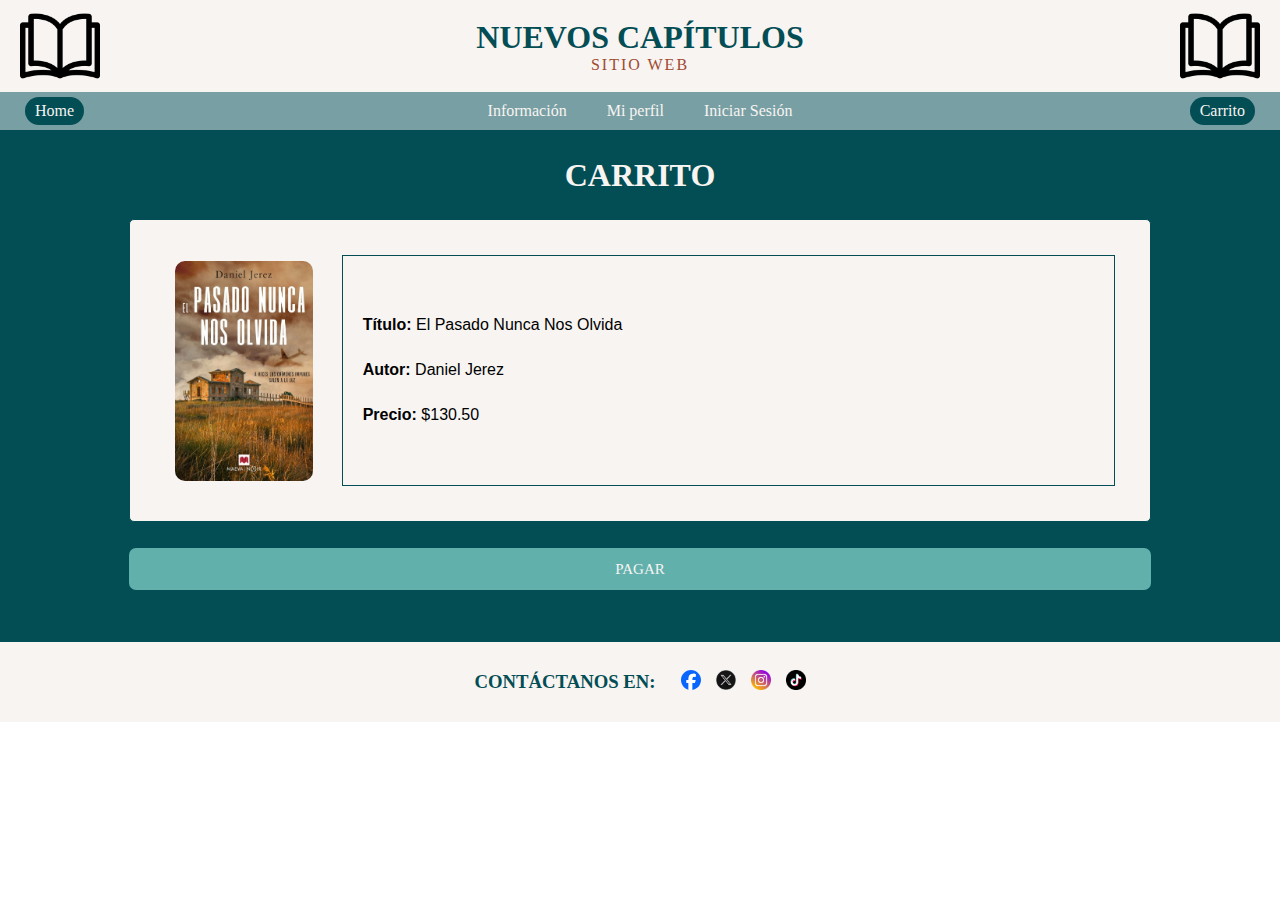
<file: html/carrito.html>
<!DOCTYPE html>
<html lang="en">

<head>
    <meta charset="UTF-8">
    <meta name="viewport" content="width=device-width, initial-scale=1.0">
    <link rel="icon" href="../assets/favicon.ico" type="image/x-icon">
    <title>Carrito</title>
    <link href="../css/headerfooter.css" rel="stylesheet" type="text/css" />
    <link href="../css/carrito.css" rel="stylesheet" type="text/css" />
</head>

<body>
    <div class="header">
        <div class="header-top">
            <img src="../assets/logo.png" class="logo">

            <div class="title-container">
                <h1 class="main-title">NUEVOS CAPÍTULOS</h1>
                <p class="subtitle">SITIO WEB</p>
            </div>

            <img src="../assets/logo.png" class="logo">
        </div>

        <div class="header-bottom">
            <div class="regresar">
                <a href="../index.html">Home</a>
            </div>
            <div class="options">
                <div class="op1 medida1">
                    <a href="../html/informacion.html">Información</a>
                </div>
                <div class="op2 medida1">
                    <a href="../html/perfil.html">Mi perfil</a>
                </div>
                <div class="op3 medida1">
                    <a href="../html/login.html">Iniciar Sesión</a>
                </div>
            </div>
            <div class="carrito">
                <a href="">Carrito</a>
            </div>
        </div>
    </div>
    <div class="contenido">
        <div class=section>
            <div class="carritoTitle"><b>CARRITO</b></div>
            <div class="pedido">
                <img src="../assets/1.png">
                <div class="box1">
                    <div class="textBox">
                        <p><b>Título: </b>El Pasado Nunca Nos Olvida</p>
                        <p><b>Autor: </b>Daniel Jerez</p>
                        <p><b>Precio: </b>$130.50</p>
                    </div>
                </div>
            </div>
            <div class="pago">PAGAR</div>
        </div>
    </div>
    <div class="footer">
        <h3>CONTÁCTANOS EN:</h3>
        <div class="social-icons">
            <a href="https://facebook.com" target="_blank"><img src="../assets/face.svg" alt="Facebook"></a>
            <a href="https://twitter.com" target="_blank"><img src="../assets/x.webp" alt="Twitter"></a>
            <a href="https://instagram.com" target="_blank"><img src="../assets/insta.webp" alt="Instagram"></a>
            <a href="https://tiktok.com" target="_blank"><img src="../assets/tiktok.webp" alt="TikTok"></a>
        </div>
    </div>
</body>

</html>
</file>
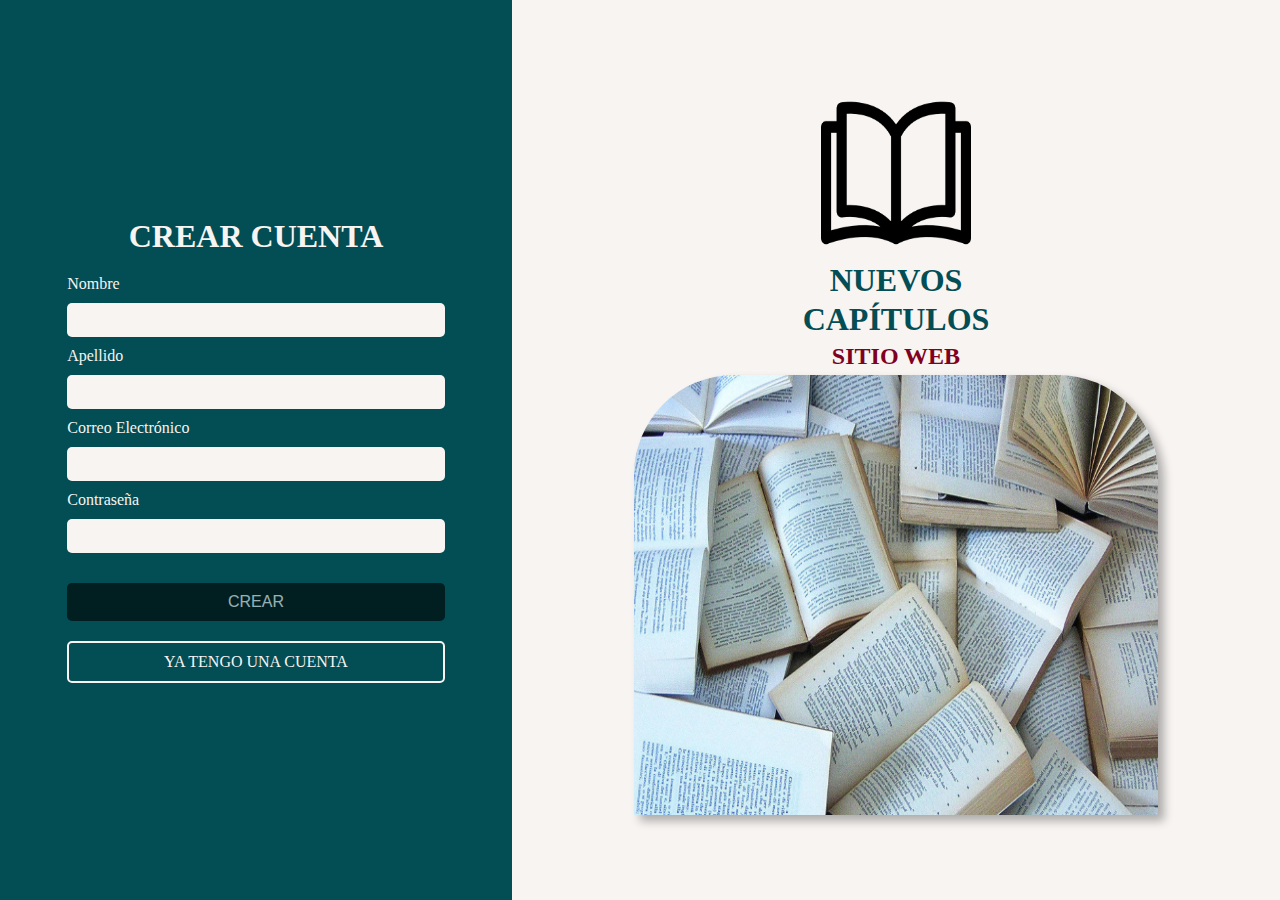
<file: html/createAccount.html>
<!DOCTYPE html>
<html lang="en">
<head>
    <meta charset="UTF-8">
    <meta name="viewport" content="width=device-width, initial-scale=1.0">
    <link rel="icon" href="../assets/favicon.ico" type="image/x-icon">
    <title>Create Account</title>
    <link rel="stylesheet" href="../css/login.css">
</head>
<body>
    <div class="container">
        <div class="right-side">
            <h1 class="login-title">CREAR CUENTA</h1>
            <form action="../index.html" class="login-form">
                <label for="name">Nombre</label>
                <input type="text" id="name" name="name" required>
                
                <label for="surname">Apellido</label>
                <input type="text" id="surname" name="surname" required>
                
                <label for="email">Correo Electrónico</label>
                <input type="email" id="email" name="email" required>
                
                <label for="password">Contraseña</label>
                <input type="password" id="password" name="password" required>

                <button type="submit" class="login-button" disabled>CREAR</button>
            </form>
            <div class="create-account-button">
                <a href="../html/login.html">YA TENGO UNA CUENTA</a>
            </div>
        </div>

        <div class="left-side">
            <img src="../assets/logo.png" alt="Logo" class="logo">
            <h1 class="main-title">NUEVOS<br>CAPÍTULOS</h1>
            <h2 class="subtitle">SITIO WEB</h2>
            <img src="../assets/libros.jpg" alt="Libros" class="books-image">
        </div>
    </div>

    <script src="../script.js"></script>
</body>
</html>
</file>
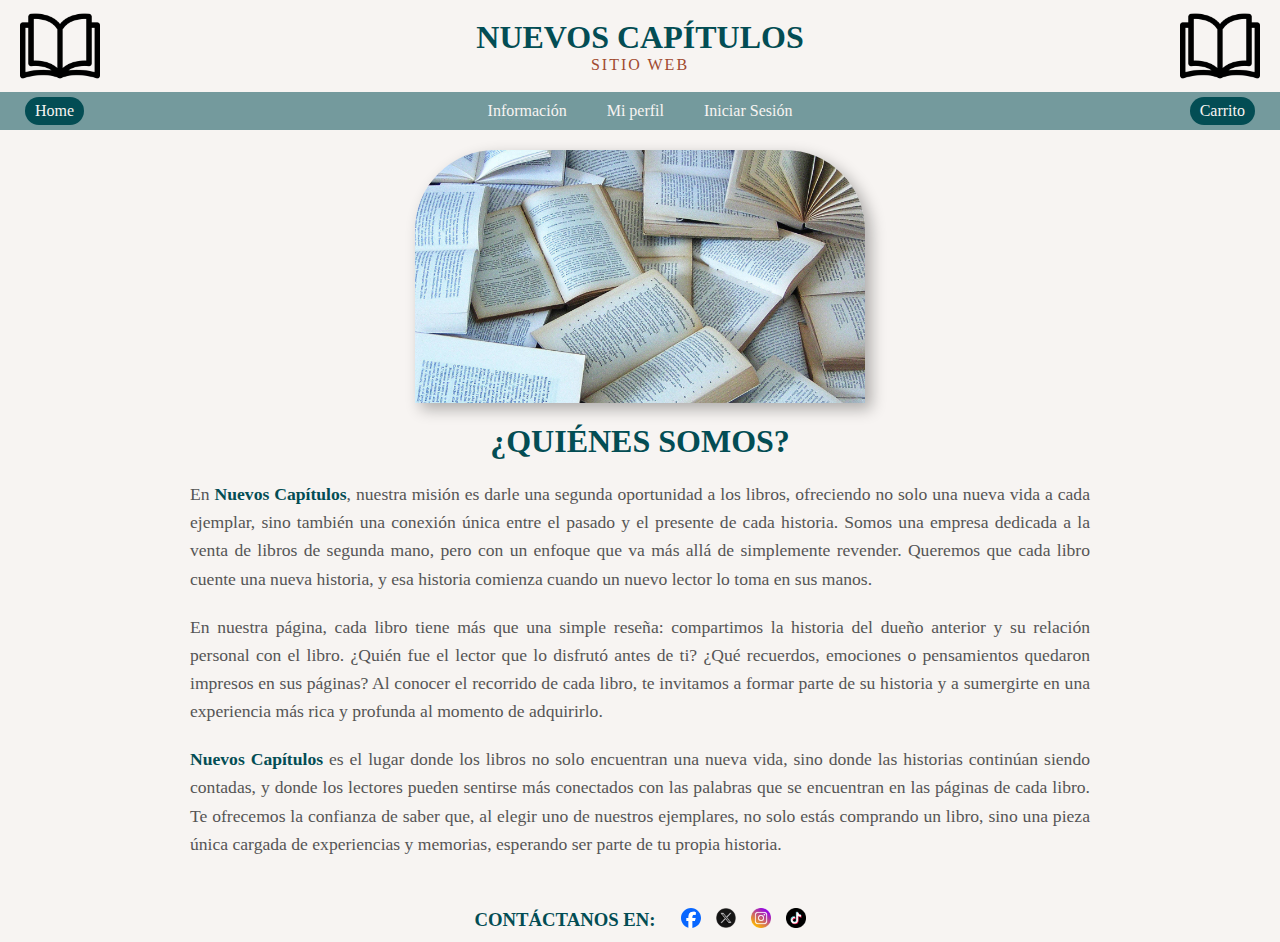
<file: html/informacion.html>
<!DOCTYPE html>
<html lang="es">

<head>
    <meta charset="UTF-8">
    <meta name="viewport" content="width=device-width, initial-scale=1.0">
    <link rel="icon" href="../assets/favicon.ico" type="image/x-icon">
    <title>Información</title>
    <link href="../css/headerfooter.css" rel="stylesheet" type="text/css"/>
    <link href="../css/informacion.css" rel="stylesheet" type="text/css"/>
</head>

<body>
    <div class="header">
        <div class="header-top">
            <img src="../assets/logo.png" class="logo">
            
            <div class="title-container">
                <h1 class="main-title">NUEVOS CAPÍTULOS</h1>
                <p class="subtitle">SITIO WEB</p>
            </div>
            
            <img src="../assets/logo.png" class="logo">
        </div>
        
        <div class="header-bottom">
            <div class="regresar">
                <a href="../index.html">Home</a>
            </div>
            <div class="options">
                <div class="op1 medida1">
                    <a href="">Información</a>
                </div>
                <div class="op2 medida1">
                    <a href="../html/perfil.html">Mi perfil</a>
                </div>
                <div class="op3 medida1">
                    <a href="../html/login.html">Iniciar Sesión</a>
                </div>
            </div>
            <div class="carrito">
                <a href="../html/carrito.html">Carrito</a>
            </div>
        </div>
    </div>
    <div class="container">
        
        <img src="../assets/libros.jpg" alt="Imagen de Libros" class="books-image">

        <h1 class="titulo">¿QUIÉNES SOMOS?</h1>

        <p class="parrafo">En <b class="negritas">Nuevos Capítulos</b>, nuestra misión es darle una segunda oportunidad a los libros, ofreciendo no solo
            una nueva vida a cada ejemplar, sino también una conexión única entre el pasado y el presente de cada
            historia. Somos una empresa dedicada a la venta de libros de segunda mano, pero con un enfoque que va más
            allá de simplemente revender. Queremos que cada libro cuente una nueva historia, y esa historia comienza
            cuando un nuevo lector lo toma en sus manos.</p>

        <p class="parrafo">En nuestra página, cada libro tiene más que una simple reseña: compartimos la historia del dueño anterior y
            su relación personal con el libro. ¿Quién fue el lector que lo disfrutó antes de ti? ¿Qué recuerdos,
            emociones o pensamientos quedaron impresos en sus páginas? Al conocer el recorrido de cada libro, te
            invitamos a formar parte de su historia y a sumergirte en una experiencia más rica y profunda al momento de
            adquirirlo.</p>

        <p class="parrafo"><b class="negritas">Nuevos Capítulos</b> es el lugar donde los libros no solo encuentran una nueva vida, sino donde las
            historias continúan siendo contadas, y donde los lectores pueden sentirse más conectados con las palabras
            que se encuentran en las páginas de cada libro. Te ofrecemos la confianza de saber que, al elegir uno de
            nuestros ejemplares, no solo estás comprando un libro, sino una pieza única cargada de experiencias y
            memorias, esperando ser parte de tu propia historia.</p>
    </div>
    <div class="footer">
        <h3>CONTÁCTANOS EN:</h3>
        <div class="social-icons">
            <a href="https://facebook.com" target="_blank"><img src="../assets/face.svg" alt="Facebook"></a>
            <a href="https://twitter.com" target="_blank"><img src="../assets/x.webp" alt="Twitter"></a>
            <a href="https://instagram.com" target="_blank"><img src="../assets/insta.webp" alt="Instagram"></a>
            <a href="https://tiktok.com" target="_blank"><img src="../assets/tiktok.webp" alt="TikTok"></a>
        </div>
    </div> 
</body>

</html>
</file>
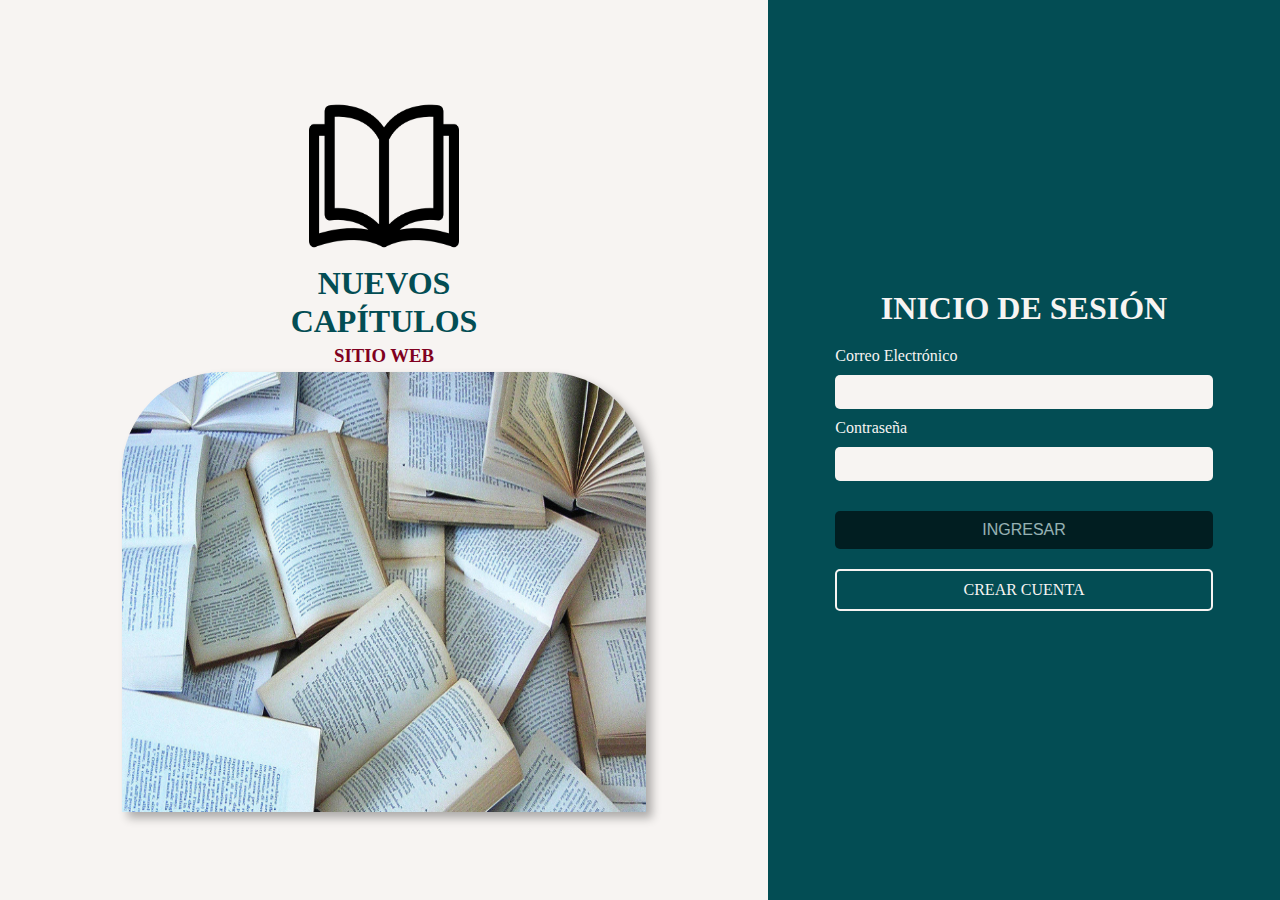
<file: html/login.html>
<!DOCTYPE html>
<html lang="en">
<head>
    <meta charset="UTF-8">
    <meta name="viewport" content="width=device-width, initial-scale=1.0">
    <link rel="icon" href="../assets/favicon.ico" type="image/x-icon">
    <title>Login</title>
    <link rel="stylesheet" href="../css/login.css">
</head>
<body>
    <div class="container">
      <div class="left-side">
        <img src="../assets/logo.png" alt="Logo" class="logo">
        <h1 class="main-title">NUEVOS<br>CAPÍTULOS</h1>
        <h3 class="subtitle">SITIO WEB</h3>
        <img src="../assets/libros.jpg" alt="Libros" class="books-image">
      </div>
  
      <div class="right-side">
        <h1 class="login-title">INICIO DE SESIÓN</h1>
        <form action="../index.html" class="login-form">
          <label for="email">Correo Electrónico</label>
          <input type="email" id="email" name="email" required>
          
          <label for="password">Contraseña</label>
          <input type="password" id="password" name="password" required>
  
          <button type="submit" class="login-button" disabled>INGRESAR</button>
        </form>

        <div class="create-account-button">
          <a href="../html/createAccount.html">CREAR CUENTA</a>
        </div>
      </div>
    </div>
  
    <script src="../script.js"></script>
  </body>
  </html>
</file>
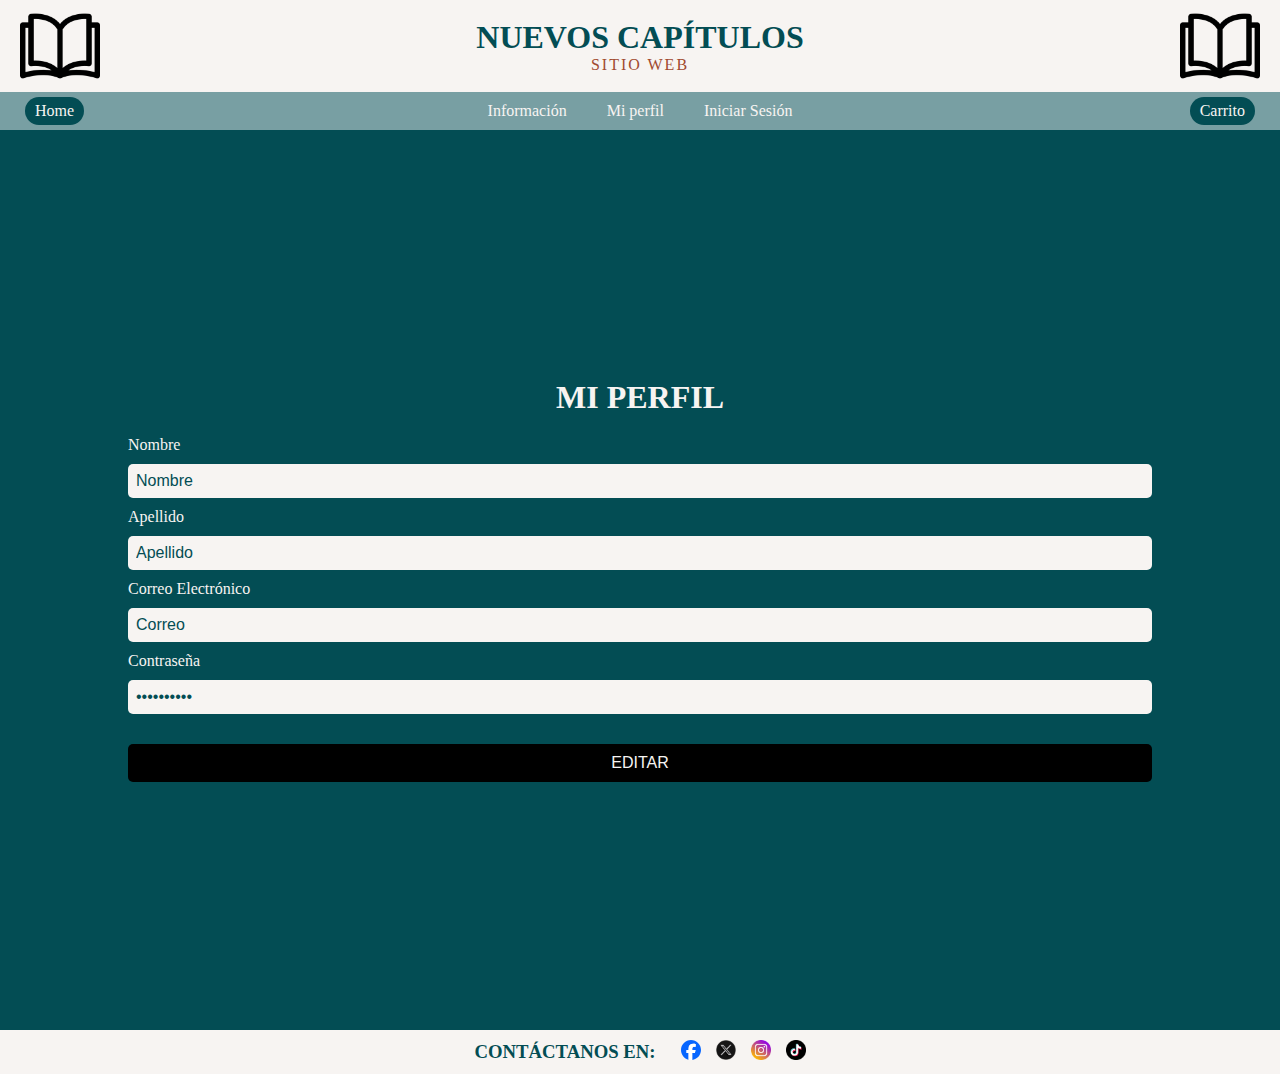
<file: html/perfil.html>
<!DOCTYPE html>
<html lang="en">
<head>
    <meta charset="UTF-8">
    <meta name="viewport" content="width=device-width, initial-scale=1.0">
    <link rel="icon" href="../assets/favicon.ico" type="image/x-icon">
    <title>Mi Perfil</title>
    <link href="../css/headerfooter.css" rel="stylesheet" type="text/css">
    <link href="../css/perfil.css" rel="stylesheet" type="text/css">
</head>
<body>
    <div class="header">
        <div class="header-top">
            <img src="../assets/logo.png" class="logo">
            <div class="title-container">
                <h1 class="main-title">NUEVOS CAPÍTULOS</h1>
                <p class="subtitle">SITIO WEB</p>
            </div>
            <img src="../assets/logo.png" class="logo">
        </div>
        <div class="header-bottom">
            <div class="regresar">
                <a href="../index.html">Home</a>
            </div>
            <div class="options">
                <div class="op1 medida1">
                    <a href="../html/informacion.html">Información</a>
                </div>
                <div class="op2 medida1">
                    <a href="../html/perfil.html">Mi perfil</a>
                </div>
                <div class="op3 medida1">
                    <a href="../html/login.html">Iniciar Sesión</a>
                </div>
            </div>
            <div class="carrito">
                <a href="../html/carrito.html">Carrito</a>
            </div>
        </div>
    </div>
    <div class="container">
        <h1 class="perfil-title">MI PERFIL</h1>
        <form action="../index.html" class="perfil-form">
            <label for="name" class="etiqueta">Nombre</label>
            <input type="text" id="name" name="name" value="Nombre" required class="entrada" readonly>
                
            <label for="surname" class="etiqueta">Apellido</label>
            <input type="text" id="surname" name="surname" value="Apellido" required class="entrada" readonly>
                
            <label for="email" class="etiqueta">Correo Electrónico</label>
            <input type="email" id="email" name="email" value="Correo" required class="entrada" readonly>
                
            <label for="password" class="etiqueta">Contraseña</label>
            <input type="password" id="password" name="password" value="Contraseña" required class="entrada" readonly>

            <button type="button" id="editButton" class="button">EDITAR</button>
        </form>
        
        <form action="../index.html" id="optionalFields" style="display: none;" class="perfil-form">
            <br><br><h1 class="perfil-title">CAMPOS EXTRA</h1>
            <div class="optional-field">
                <label for="street" class="etiqueta">Calle</label>
                <input type="text" id="street" name="street" class="entrada" oninput="toggleAddressFields()">
            </div>
            <div class="optional-field">
                <label for="number" class="etiqueta">Número</label>
                <input type="text" id="number" name="number" class="entrada" oninput="toggleAddressFields()">
            </div>
            <div class="optional-field">
                <label for="colony" class="etiqueta">Colonia</label>
                <input type="text" id="colony" name="colony" class="entrada" oninput="toggleAddressFields()">
            </div>
            <div class="optional-field">
                <label for="postalCode" class="etiqueta">Código Postal</label>
                <input type="text" id="postalCode" name="postalCode" class="entrada" oninput="toggleAddressFields()">
            </div>
            <div class="optional-field">
                <label for="city" class="etiqueta">Ciudad</label>
                <input type="text" id="city" name="city" class="entrada" oninput="toggleAddressFields()">
            </div>
            <div class="optional-field">
                <label for="state" class="etiqueta">Estado</label>
                <input type="text" id="state" name="state" class="entrada" oninput="toggleAddressFields()">
            </div>
            <div class="optional-field">
                <label for="country" class="etiqueta">País</label>
                <input type="text" id="country" name="country" class="entrada" oninput="toggleAddressFields()">
            </div>
            <div class="optional-field">
                <label for="card" class="etiqueta">Número de tarjeta</label>
                <input type="text" id="card" name="card" pattern="\d{16}" maxlength="16" class="entrada">
            </div>
            <button type="submit" id="submitButton" class="button2" disabled>GUARDAR CAMBIOS</button>
        </form>
    </div>
    <div class="footer">
        <h3>CONTÁCTANOS EN:</h3>
        <div class="social-icons">
            <a href="https://facebook.com" target="_blank"><img src="../assets/face.svg" alt="Facebook"></a>
            <a href="https://twitter.com" target="_blank"><img src="../assets/x.webp" alt="Twitter"></a>
            <a href="https://instagram.com" target="_blank"><img src="../assets/insta.webp" alt="Instagram"></a>
            <a href="https://tiktok.com" target="_blank"><img src="../assets/tiktok.webp" alt="TikTok"></a>
        </div>
    </div>
    <script>
        // Activar edición de campos esenciales
        document.getElementById('editButton').addEventListener('click', function() {
            document.getElementById('name').readOnly = false;
            document.getElementById('surname').readOnly = false;
            document.getElementById('email').readOnly = false;
            document.getElementById('password').readOnly = false;
            document.getElementById('optionalFields').style.display = 'block';
            this.style.display = 'none'; 
        });
    
        // Hacer obligatorios los campos de dirección si alguno es llenado
        function toggleAddressFields() {
            const addressFields = ['street', 'number', 'colony', 'postalCode', 'city', 'state', 'country'];
            let isAnyFieldFilled = addressFields.some(fieldId => document.getElementById(fieldId).value !== '');
            addressFields.forEach(fieldId => {
                document.getElementById(fieldId).required = isAnyFieldFilled;
            });
            toggleSubmitButton(); // Llamar para verificar si se puede habilitar el botón
        }
    
        // Verificar si todos los campos requeridos están llenos
        function toggleSubmitButton() {
            const name = document.getElementById('name').value.trim();
            const surname = document.getElementById('surname').value.trim();
            const email = document.getElementById('email').value.trim();
            const password = document.getElementById('password').value.trim();
    
            const addressFields = ['street', 'number', 'colony', 'postalCode', 'city', 'state', 'country'];
            let isAnyFieldFilled = addressFields.some(fieldId => document.getElementById(fieldId).value !== '');
            let isAllRequiredFilled = name && surname && email && password;
    
            // Verificar si todos los campos están completos
            if (isAllRequiredFilled && (!isAnyFieldFilled || addressFields.every(fieldId => document.getElementById(fieldId).value.trim()))) {
                document.getElementById('submitButton').disabled = false;
            } else {
                document.getElementById('submitButton').disabled = true;
            }
        }
    
        // Llamar a toggleSubmitButton al inicio para deshabilitar el botón si es necesario
        toggleSubmitButton();
    </script>
    
</body>
</html>
</file>
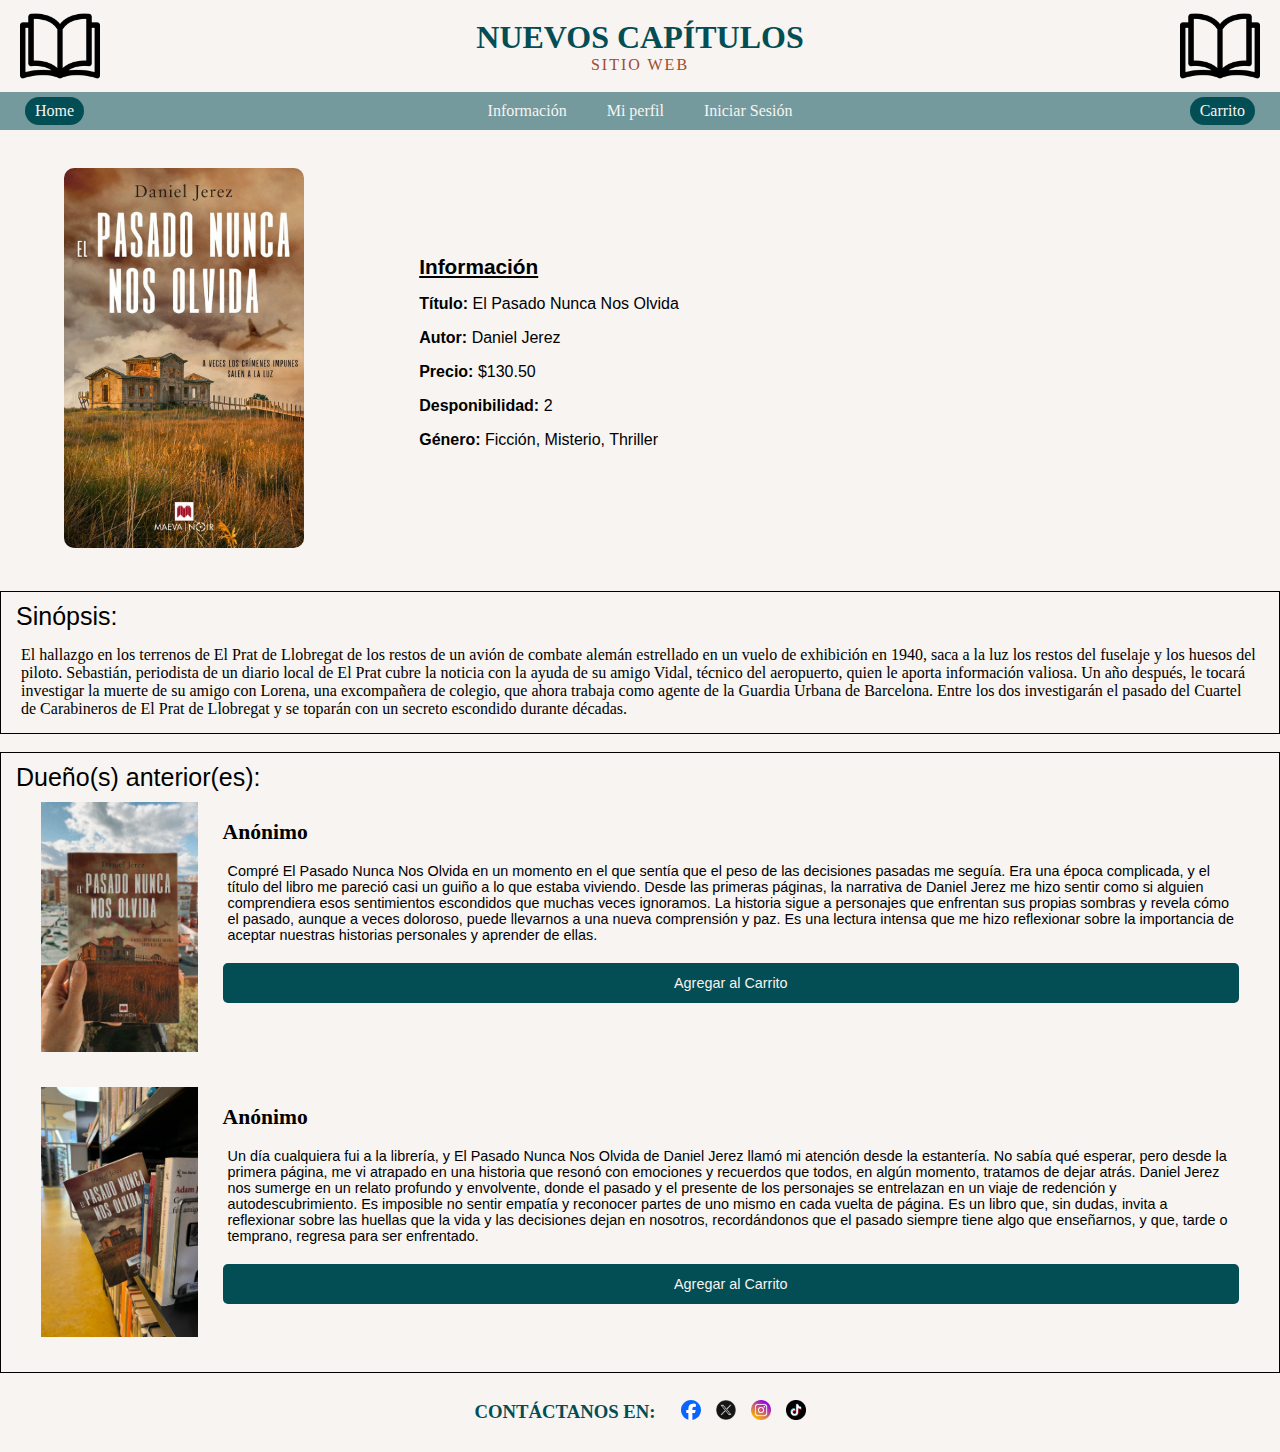
<file: html/producto.html>
<!DOCTYPE html>
<html lang="en">

<head>
    <meta charset="UTF-8">
    <meta name="viewport" content="width=device-width, initial-scale=1.0">
    <link rel="icon" href="../assets/favicon.ico" type="image/x-icon">
    <title>Nombre de Producto</title>
    <link href="../css/headerfooter.css" rel="stylesheet" type="text/css" />
    <link href="../css/producto.css" rel="stylesheet" type="text/css" />
</head>

<body>
    <div class="header">
        <div class="header-top">
            <img src="../assets/logo.png" class="logo">

            <div class="title-container">
                <h1 class="main-title">NUEVOS CAPÍTULOS</h1>
                <p class="subtitle">SITIO WEB</p>
            </div>

            <img src="../assets/logo.png" class="logo">
        </div>

        <div class="header-bottom">
            <div class="regresar">
                <a href="../index.html">Home</a>
            </div>
            <div class="options">
                <div class="op1 medida1">
                    <a href="../html/informacion.html">Información</a>
                </div>
                <div class="op2 medida1">
                    <a href="../html/perfil.html">Mi perfil</a>
                </div>
                <div class="op3 medida1">
                    <a href="../html/login.html">Iniciar Sesión</a>
                </div>
            </div>
            <div class="carrito">
                <a href="../html/carrito.html">Carrito</a>
            </div>
        </div>
    </div>
    <div class="contenido">
        <div class=section1>
            <div class="book">
                <img src="../assets/1.png">
            </div>
            <div class="vista">
                <div class="subtitulo"><b><u>Información</u></b></div>
                <div class="detalles">
                    <p><b>Título: </b>El Pasado Nunca Nos Olvida</p>
                    <p><b>Autor: </b>Daniel Jerez</p>
                    <p><b>Precio: </b>$130.50</p>
                    <p><b>Desponibilidad: </b>2</p>
                    <p><b>Género: </b>Ficción, Misterio, Thriller</p>
                </div>
            </div>
        </div>
        <div class=section2>
            <div class="subtitulos">Sinópsis:</div>
            <div class="informacion">
                <div class="text">
                    El hallazgo en los terrenos de El Prat de Llobregat de los restos de un avión de combate alemán
                    estrellado en un vuelo de exhibición en 1940, saca a la luz los restos del fuselaje y los huesos del
                    piloto. Sebastián, periodista de un diario local de El Prat cubre la noticia con la ayuda de su
                    amigo Vidal, técnico del aeropuerto, quien le aporta información valiosa. Un año después, le tocará
                    investigar la muerte de su amigo con Lorena, una excompañera de colegio, que ahora trabaja como
                    agente de la Guardia Urbana de Barcelona. Entre los dos investigarán el pasado del Cuartel de
                    Carabineros de El Prat de Llobregat y se toparán con un secreto escondido durante décadas.
                </div>
            </div>
        </div>
        <br>
        <div class=section2>
            <div class="subtitulos">Dueño(s) anterior(es):</div>
            <div class="informacion">
                <img src="../assets/libro1.1.png">
                <div class="dueñoAnterior">
                    <h2>Anónimo</h2>
                    <div class="text">
                        Compré El Pasado Nunca Nos Olvida en un momento en el que sentía que el peso de las decisiones
                        pasadas me seguía. Era una época complicada, y el título del libro me pareció casi un guiño a lo
                        que estaba viviendo. Desde las primeras páginas, la narrativa de Daniel Jerez me hizo sentir
                        como si alguien comprendiera esos sentimientos escondidos que muchas veces ignoramos. La
                        historia sigue a personajes que enfrentan sus propias sombras y revela cómo el pasado, aunque a
                        veces doloroso, puede llevarnos a una nueva comprensión y paz. Es una lectura intensa que me
                        hizo reflexionar sobre la importancia de aceptar nuestras historias personales y aprender de
                        ellas.
                    </div>
                    <a href="../html/carrito.html">
                        <div class=button>Agregar al Carrito</div>
                    </a>
                </div>
            </div>
            <div class="informacion">
                <img src="../assets/libro1.2.png">
                <div class="dueñoAnterior">
                    <h2>Anónimo</h2>
                    <div class="text">Un día cualquiera fui a la librería, y El Pasado Nunca Nos Olvida de Daniel Jerez
                        llamó mi atención desde la estantería. No sabía qué esperar, pero desde la primera página, me vi
                        atrapado en una historia que resonó con emociones y recuerdos que todos, en algún momento,
                        tratamos de dejar atrás. Daniel Jerez nos sumerge en un relato profundo y envolvente, donde el
                        pasado y el presente de los personajes se entrelazan en un viaje de redención y
                        autodescubrimiento. Es imposible no sentir empatía y reconocer partes de uno mismo en cada
                        vuelta de página. Es un libro que, sin dudas, invita a reflexionar sobre las huellas que la vida
                        y las decisiones dejan en nosotros, recordándonos que el pasado siempre tiene algo que
                        enseñarnos, y que, tarde o temprano, regresa para ser enfrentado.
                    </div>
                    <a href="../html/carrito.html">
                        <div class=button>Agregar al Carrito</div>
                    </a>
                </div>
            </div>
        </div>
    </div>
    <div class="footer">
        <h3>CONTÁCTANOS EN:</h3>
        <div class="social-icons">
            <a href="https://facebook.com" target="_blank"><img src="../assets/face.svg" alt="Facebook"></a>
            <a href="https://twitter.com" target="_blank"><img src="../assets/x.webp" alt="Twitter"></a>
            <a href="https://instagram.com" target="_blank"><img src="../assets/insta.webp" alt="Instagram"></a>
            <a href="https://tiktok.com" target="_blank"><img src="../assets/tiktok.webp" alt="TikTok"></a>
        </div>
    </div>
</body>

</html>
</file>
<file: css/headerfooter.css>
* {
    box-sizing: border-box;
}

body {
    margin: 0;
    padding: 0;
}

.header {
    display: flex;
    flex-direction: column;
    align-items: center;
}

.header-top {
    position: relative;
    width: 100%;
    background-color: #f7f4f2;
    padding: 5px 0;
    display: flex;
    align-items: center;
    justify-content: space-between;
}

.logo {
    width: 120px; 
    padding: 1px 20px;
}

.title-container {
    text-align: center;
    flex-grow: 1;
}

.main-title {
    font-size: 2em;
    color: #034d54;
    margin: 0;
    font-family: Bitstream Vera Sans Bold;
}

.subtitle {
    font-size: 1em;
    color: #a14a2f;
    margin: 0;
    letter-spacing: 2px;
}

.header-bottom {
    background-color: #034d5489;
    display: flex;
    justify-content: center;
    align-items: center;
    width: 100%;
    padding: 10px;
    position: relative;
    gap: 40px;
}

.regresar, .carrito {
    width: auto;
    padding: 5px 10px;
    background-color: #034d54;
    border-radius: 20px;
    font-family: Bitstream Vera Sans Bold;
    color: #f7f4f2; 
    text-align: center;
    cursor: pointer;
    position: absolute;
    margin: 0 25px;
}

.regresar {
    position: absolute;
    left: 0;
}

.carrito {
    position: absolute;
    right: 0;
}

.footer {
    height: auto;
    background-color: #f7f4f2;
    font-family: Bitstream Vera Sans Bold;
    display: flex;
    align-items: center;
    justify-content: center;
    gap: 15px; 
    padding: 10px 0;
}

.footer h3 {
    color: #034d54;
    display: flex;
    align-items: center;
    margin-right: 10px;
}

.social-icons {
    display: flex;
    gap: 15px; 
}

.social-icons img {
    width: 20px;
    height: auto;
    cursor: pointer;
}

a:link, a:visited {
    color: inherit;
    text-decoration: none;
}

@media screen and (min-width: 1025px) {
    .options {
        display: flex;
        gap: 40px;
        font-size: 1em;
        justify-content: center;
        flex-grow: 1;
    }
    
    .options div {
        font-family: Bitstream Vera Sans Bold;
        color: #f7f4f2; 
        text-align: center;
    }
    
    .options div:hover {
        cursor: pointer;
    }
    
    .op1:hover, .op2:hover, .op3:hover { 
        color: #034d54; 
    }
}

@media screen and (max-width: 1024px) {
    .options {
        display: flex;
        gap: 40px;
        font-size: 1em;
        justify-content: center;
        flex-grow: 1;
    }
    
    .options div {
        font-family: Bitstream Vera Sans Bold;
        color: #f7f4f2; 
        text-align: center;
    }
    
    .options div:hover {
        cursor: pointer;
    }
    
    .op1:hover, .op2:hover, .op3:hover { 
        color: #034d54; 
    }

    .header-top {
        justify-content: space-between;
        padding: 5px 15px; 
    }
    .header-bottom {
        flex-direction: column;
        align-items: center;
    }
    .options {
        gap: 20px;
    }
}
</file>
<file: css/carrito.css>
* {
    box-sizing: border-box;
}

body {
    margin: 0;
}

.carritoTitle {     
    text-align: center;  
    font-family: Bitstream Vera Sans Bold;
    color:#f7f4f2;
    font-size: 2em;
    margin-top: 2%;
    margin-bottom:2%;
}

.section {
    padding-bottom:4%;
    border:1px solid #034d54;
    background-color: #034d54;
    display: flex;
    flex-direction: column;
    align-items: center;
    justify-content: center;
}

.pedido {
    width: 80%;
    background-color: #f7f4f2;
    align-items: center;
    padding:2%;      
    height:auto;
    margin-left:10%;
    margin-right:10%;
    border-radius:5px;
    display: flex;
    flex-direction: row;
    border:1px solid #034d54;
}

.box1 {
    width: 90%;
    padding:1%;
    justify-content: center;
}

.textBox {
    display: flex;
    flex-direction: column; 
    justify-content: center;
    padding: 3px 20px;
    height: 100%; 
    border: 1px solid #034d54;
    font-family: Arial, sans-serif;
    line-height: 0.8;
}

.pago {
    width: 80%; 
    height: 20%;
    font-size: 15px;
    font-family: Verdana;
    background-color: #62b0ac;
    color: #f7f4f2;
    border-radius: 7px;
    margin-top: 2%;
    padding: 1%;
    display: flex;
    align-items: center;
    justify-content: center;
}

.pago:hover {
    background-color: #f7f4f2;
    color: #034d54;
    cursor: pointer;
}

a:link,
a:visited {
    color: inherit;
    text-decoration: none;

}

@media screen and (min-width: 1025px) {
    .contenido{
        overflow: hidden;
    }

    .pedido img{
        height:220px;
        margin-left:2%;
        margin-right:2%;
        border-radius: 10px;
    }

    .box1 {
        height:250px;
    }
}

@media screen and (min-width: 680px) and (max-width: 1024px) {
    .pedido img{
        height:210px;
        margin-left:2%;
        margin-right:2%;
        border-radius: 10px;
    }

    .box1 {
        height:230px;
    }
}

@media screen and (min-width: 0px) and (max-width: 679px) {
    .pedido img{
        height:200px;
        margin-left:2%;
        margin-right:3%;
        border-radius: 10px;
    }

    .box1 {
        height:210px;
    }
}
</file>
<file: css/login.css>
* {
    margin: 0;
    padding: 0;
    box-sizing: border-box;
  }
  
  body, html {
    height: 100%;
    font-family: Bitstream Vera Sans Bold; 
  }
  
  .container {
    display: flex;
    height: 100vh;
  }
  
  .left-side {
    width: 60%;
    background-color: #f7f4f2;
    text-align: center;
    padding: 10px;
    display: flex;
    flex-direction: column;
    align-items: center;
    justify-content: center;
  }
  
  .logo {
    width: 20%;
    height: 20%;
  }
  
  .main-title {
    color: #034d54;
    font-size: 2em;
    line-height: 1.2;
  }
  
  .subtitle {
    color: #800020;
    margin: 5px 0;
  }
  
  .books-image {
    width: 70%;
    height: 50%;
    border-top-left-radius: 100px;
    border-top-right-radius: 100px;
    box-shadow: 6px 6px 10px rgba(0, 0, 0, 0.3);
  }
  
  .right-side {
    width: 40%;
    background-color: #034d54;
    color: #f7f4f2;
    padding: 40px 20px;
    display: flex;
    flex-direction: column;
    align-items: center;
    justify-content: center;
  }
  
  .login-title {
    font-size: 2em;
    margin-bottom: 20px;
  }
  
  .login-form {
    width: 80%;
    display: flex;
    flex-direction: column;
    gap: 10px;
  }
  
  label {
    font-size: 1em;
  }
  
  input {
    padding: 8px;
    background-color: #f7f4f2;
    color: #034d54;
    border: none;
    border-radius: 5px;
    font-size: 1em;
  }
  
  .login-button {
    width: 100%; 
    background-color: black;
    color: #f7f4f2;
    border: none;
    padding: 10px;
    font-size: 1em;
    cursor: pointer;
    border-radius: 5px;
    margin-top: 20px;
  }
  
  .login-button:disabled {
    cursor: not-allowed;
    opacity: 0.6;
  }
  
  .create-account-button {
    width: 80%;
    background-color: #034d54;
    color: #f7f4f2;
    padding: 10px;
    margin-top: 20px;
    font-size: 1em;
    cursor: pointer;
    border-radius: 5px;
    border: 2px solid #f7f4f2;
    box-sizing: border-box;
    text-align: center;
}

a:link, a:visited {
  color: inherit;
  text-decoration: none;
}
</file>
<file: css/informacion.css>
* {
    margin: 0;
    padding: 0;
    box-sizing: border-box;
}

body, html {
    background-color: #f7f4f2;
}

.container {
    display: flex;
    flex-direction: column;
    align-items: center;
    justify-content: flex-start; 
    padding: 20px;
    text-align: center;
    width: 100%;
    height: 100%; 
}

.books-image {
    width: 450px;
    height: auto;
    border-top-left-radius: 80px;
    border-top-right-radius: 80px;
    box-shadow: 6px 6px 15px rgba(0, 0, 0, 0.3);
    margin-bottom: 20px;
    display: block;
    margin-left: auto;
    margin-right: auto;
}

.titulo {
    font-family: Bitstream Vera Sans Bold;
    font-size: 2em;
    color: #034d54;
    margin-bottom: 20px;
}

.parrafo {
    font-size: 1.1em;
    color: #555;
    line-height: 1.6;
    margin-bottom: 20px;
    max-width: 900px;
    text-align: justify;
}

.negritas {
    font-weight: bold;
    color: #034d54;
}
</file>
<file: css/perfil.css>
* {
    margin: 0;
    padding: 0;
    box-sizing: border-box;
  }
  
  body, html {
    height: 100%;
    font-family: Bitstream Vera Sans Bold; 
  }
  
  .container {
    min-height: 100vh; 
    background-color: #034d54;
    color: #f7f4f2;
    padding: 10px 20px;
    display: flex;
    flex-direction: column;
    align-items: center;
    justify-content: center;
    padding: 40px 0px;
  }
  
 .perfil-title {
    font-size: 2em;
    margin-bottom: 20px;
  }
  
  .perfil-form {
    width: 80%;
    display: flex;
    flex-direction: column;
    gap: 10px;
  }
  
  .etiqueta {
    font-size: 1em;
  }
  
  .entrada {
    padding: 8px;
    background-color: #f7f4f2;
    color: #034d54;
    border: none;
    border-radius: 5px;
    font-size: 1em;
  }

  .optional-field {
    display: flex;
    flex-direction: column;
    margin-top: 10px;
    gap: 10px;
  }

  .button {
    width: 100%; 
    background-color: black;
    color: #f7f4f2;
    border: none;
    padding: 10px;
    font-size: 1em;
    cursor: pointer;
    border-radius: 5px;
    margin-top: 20px;
  }

  .button:hover {
    background-color: #f7f4f2;
    color: #034d54;
 }

 .button2 {
    width: 100%; 
    background-color: black;
    color: #f7f4f2;
    border: none;
    padding: 10px;
    font-size: 1em;
    cursor: pointer;
    border-radius: 5px;
    margin-top: 40px;
  }

  .button2:hover {
    background-color: #f7f4f2;
    color: #034d54;
  }

  .button2:disabled {
    cursor: not-allowed;
    opacity: 0.6;
  }

  a:link, a:visited {
    color: inherit;
    text-decoration: none;
  }
</file>
<file: css/producto.css>
* {
    box-sizing: border-box;
}

body {
    margin: 0;
    padding: 0;
    background-color: #f7f4f2;
}

.contenido {
    margin-top: 3%;
    overflow: hidden;
}

.section1 {
    display: flex;
    flex-direction: row; 
    gap: 10%;
    align-items: center;
    margin-left:5%;
    margin-right:5%;
    margin-bottom: 3%;
}

.subtitulo {
    font-family: Arial, sans-serif;
    font-size: 130%;
    margin-bottom: 5%;
}

.book img {
    border-radius: 10px;
}

.button {
    background-color: #034d54;
    color: #f7f4f2;
    display: flex;          
    justify-content: center;  
    align-items: center;      
    text-align: center;       
    width: 100%;
    height: 100%;
    border-radius:5px;
    padding:1%;
    font-family: sans-serif;
    height:40px;
} 

.button:hover {
    background-color: #62b0ac;
    color: #f7f4f2;
    cursor: pointer;
}

.vista {
    position: relative;
}

.text {
    font-size: 1em;
}

.detalles {
    font-family: Arial, sans-serif;
    font-size: 1em;
}

.section2 {
    border:1px solid black;
    padding: 5px 10px;
    display: flex;
    flex-direction: column;
}

.dueñoAnterior {
    margin-right:2%;
    margin-bottom:2%;
    font-size: 0.9em;
}

.dueñoAnterior div {
    font-family: sans-serif;
    margin-bottom:2%;
}

.subtitulos {
    font-family: sans-serif;
    font-size:25px;
    margin: 5px;
}

.informacion {
    margin-top:2%;
    margin-bottom:2%;
    display: flex;
    flex-direction: row;
    margin: 5px;
}

a:link,
a:visited {
    color: inherit;
    text-decoration: none;
}

@media (width >= 1024px) {
    .book img {
        height: 380px;
        width: 240px;
    }

    .vista {
        bottom: 0;
    }

    .informacion img {
        height:250px;
        margin-left:2%;
        margin-right:2%;
        margin-bottom:2%;
    }

    .text {
        margin: 5px;
        flex-grow: 1;
    }
}

@media (680px < width < 1025px) {
    .book img {
        height:360px;
        width: 230px;
    }

    .informacion img {
        height:230px;
        margin-left:2%;
        margin-right:2%;
        margin-bottom:2%;
    }
}

@media (560px < width < 681px) {
    .book img {
        height:340px;
        width: 220px;
    }

    .informacion img {
        height:210px;
        margin:2%;
        margin-right:4%;
    }
}

@media (498px < width < 561px) {
    .book img {
        height:320px;
        width: 210px;
    }

    .button {
        height:40px;
    }

    .informacion img {
        height:190px;
        margin:2%;
        margin-right:4%;
    }
}

@media (width <= 498px) {
    .book img {
        height:300px;
        width: 200px;
    }

    .informacion img {
        height:170px;
        margin:2%;
        margin-right:4%;
    }
}
</file>
